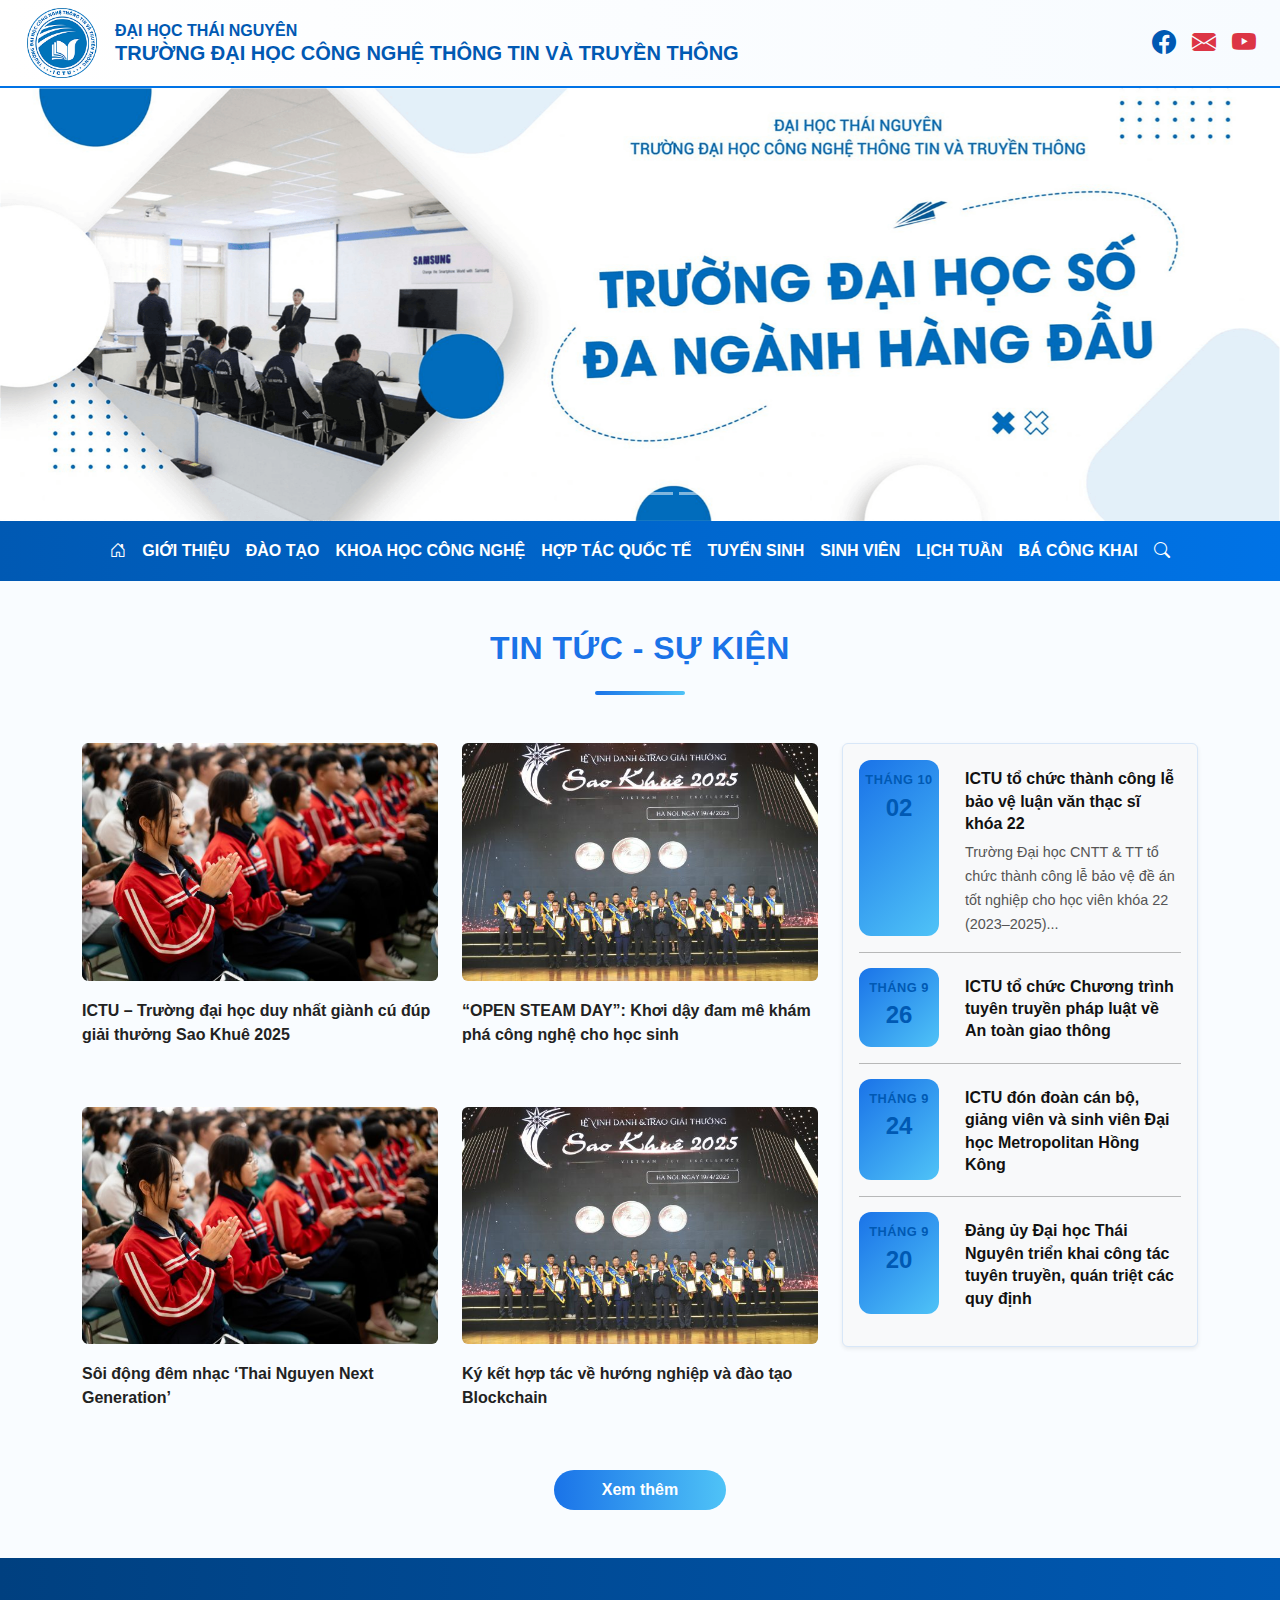
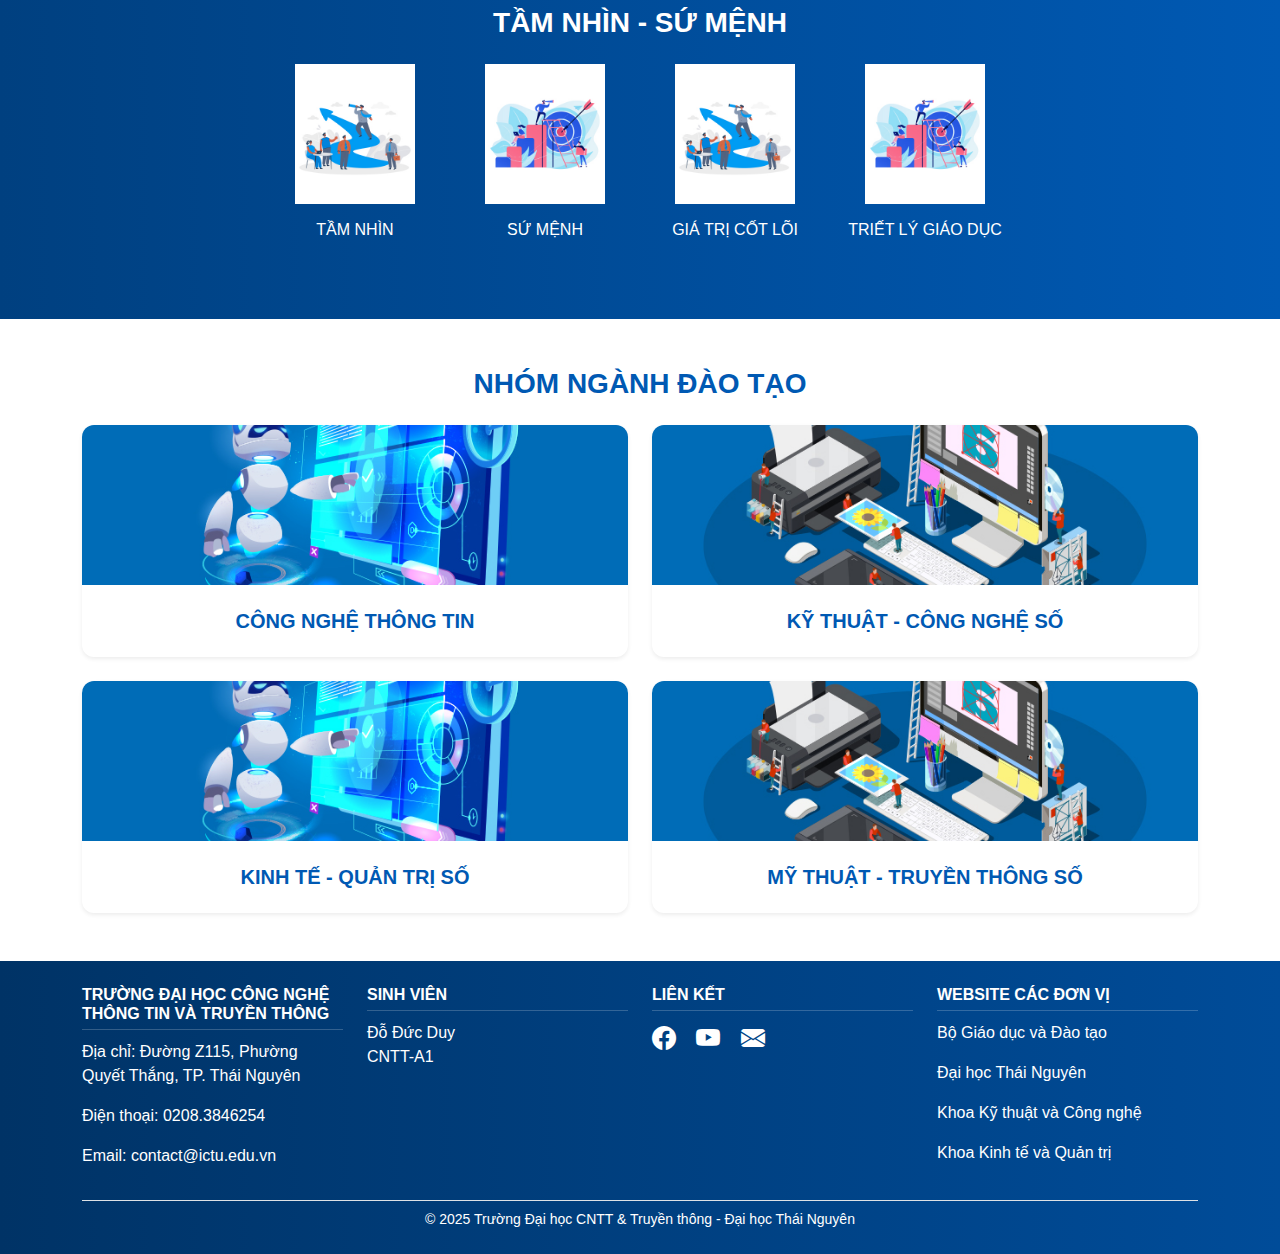
<file: DoDucDuyA1-CNTT/index.html>
<!DOCTYPE html>
<html lang="vi">

<head>
    <meta charset="UTF-8">
    <meta name="viewport" content="width=device-width, initial-scale=1.0">
    <title>Đại học CNTT & Truyền thông - Đại học Thái Nguyên</title>
    <link href="https://cdn.jsdelivr.net/npm/bootstrap@5.3.3/dist/css/bootstrap.min.css" rel="stylesheet">
    <link href="https://cdn.jsdelivr.net/npm/bootstrap-icons@1.11.3/font/bootstrap-icons.css" rel="stylesheet">
    <link rel="stylesheet" href="style.css">
</head>

<body>

    <header class="top-header py-2 px-4 d-flex flex-column flex-md-row justify-content-between align-items-center">
        <div class="d-flex flex-column flex-md-row align-items-center text-center text-md-start">
            <img src="./img/logo.png" alt="Logo" class="logo me-md-3 mb-2 mb-md-0" style="height: 70px;">
            <div>
                <h6 class="m-0 fw-bold text-primary">ĐẠI HỌC THÁI NGUYÊN</h6>
                <h5 class="m-0 fw-bold text-primary">TRƯỜNG ĐẠI HỌC CÔNG NGHỆ THÔNG TIN VÀ TRUYỀN THÔNG</h5>
            </div>
        </div>

        <div class="d-flex align-items-center gap-3 mt-2 mt-md-0">
            <a href="#"><i class="bi bi-facebook text-primary fs-4"></i></a>
            <a href="#"><i class="bi bi-envelope-fill text-danger fs-4"></i></a>
            <a href="#"><i class="bi bi-youtube text-danger fs-4"></i></a>
        </div>
    </header>


    <div>
        <div id="heroCarousel" class="carousel slide" data-bs-ride="carousel" data-bs-interval="3000">
            <div class="carousel-inner">
                <div class="carousel-item active">
                    <img src="./img/1.4.png" class="d-block w-100" alt="Slide 1">
                </div>
                <div class="carousel-item">
                    <img src="./img/1.2.jpg" class="d-block w-100" alt="Slide 2">
                </div>
                <div class="carousel-item">
                    <img src="./img/1.3.png" class="d-block w-100" alt="Slide 3">
                </div>
                <div class="carousel-item">
                    <img src="./img/logo1.jpg" class="d-block w-100" alt="Slide 4">
                </div>
            </div>

            <button class="carousel-control-prev" type="button" data-bs-target="#heroCarousel" data-bs-slide="prev">
                <span class="carousel-control-prev-icon" aria-hidden="true"></span>
                <span class="visually-hidden">Previous</span>
            </button>
            <button class="carousel-control-next" type="button" data-bs-target="#heroCarousel" data-bs-slide="next">
                <span class="carousel-control-next-icon" aria-hidden="true"></span>
                <span class="visually-hidden">Next</span>
            </button>

            <div class="carousel-indicators">
                <button type="button" data-bs-target="#heroCarousel" data-bs-slide-to="0" class="active"
                    aria-current="true"></button>
                <button type="button" data-bs-target="#heroCarousel" data-bs-slide-to="1"></button>
                <button type="button" data-bs-target="#heroCarousel" data-bs-slide-to="2"></button>
                <button type="button" data-bs-target="#heroCarousel" data-bs-slide-to="3"></button>
            </div>
        </div>

    </div>

    <nav class="navbar navbar-expand-lg navbar-dark bg-primary">
        <div class="container">
            <button class="navbar-toggler" type="button" data-bs-toggle="collapse" data-bs-target="#mainMenu">
                <span class="navbar-toggler-icon"></span>
            </button>
            <div class="collapse navbar-collapse justify-content-center" id="mainMenu">
                <ul class="navbar-nav fw-bold text-uppercase">
                    <li class="nav-item"><a class="nav-link active" href="#"><i class="bi bi-house-door"></i></a></li>
                    <li class="nav-item"><a class="nav-link" href="#">Giới thiệu</a></li>
                    <li class="nav-item"><a class="nav-link" href="#">Đào tạo</a></li>
                    <li class="nav-item"><a class="nav-link" href="#">Khoa học công nghệ</a></li>
                    <li class="nav-item"><a class="nav-link" href="#">Hợp tác quốc tế</a></li>
                    <li class="nav-item"><a class="nav-link" href="#">Tuyển sinh</a></li>
                    <li class="nav-item"><a class="nav-link" href="#">Sinh viên</a></li>
                    <li class="nav-item"><a class="nav-link" href="#">Lịch tuần</a></li>
                    <li class="nav-item"><a class="nav-link" href="#">Bá công khai</a></li>
                    <li class="nav-item"><a class="nav-link" href="#"><i class="bi bi-search"></i></a></li>
                </ul>
            </div>
        </div>
    </nav>

    <section class="news-section py-5">
        <div class="container">
            <h2 class="text-center fw-bold text-uppercase mb-4 text-primary">Tin tức - Sự kiện</h2>
            <div class="underline mx-auto mb-5"></div>

            <div class="row g-4">
                <!-- Cột trái: Tin nổi bật -->
                <div class="col-lg-8">
                    <div class="row g-4">
                        <div class="col-md-6">
                            <img src="./img/2.jpg" class="img-fluid rounded" alt="">
                            <p class="mt-2 fw-semibold">ICTU – Trường đại học duy nhất giành cú đúp giải thưởng Sao Khuê
                                2025</p>
                        </div>
                        <div class="col-md-6">
                            <img src="./img/2.1.jpeg" class="img-fluid rounded" alt="">
                            <p class="mt-2 fw-semibold">“OPEN STEAM DAY”: Khơi dậy đam mê khám phá công nghệ cho học
                                sinh</p>
                        </div>
                        <div class="col-md-6">
                            <img src="./img/2.jpg" class="img-fluid rounded" alt="">
                            <p class="mt-2 fw-semibold">Sôi động đêm nhạc ‘Thai Nguyen Next Generation’</p>
                        </div>
                        <div class="col-md-6">
                            <img src="./img/2.1.jpeg" class="img-fluid rounded" alt="">
                            <p class="mt-2 fw-semibold">Ký kết hợp tác về hướng nghiệp và đào tạo Blockchain</p>
                        </div>
                    </div>
                </div>

                <!-- Cột phải: Tin ngắn -->
                <div class="col-lg-4">
                    <div class="news-list p-3 shadow-sm bg-light rounded">
                        <div class="d-flex mb-3">
                            <div class="date-box text-center me-3">
                                <div class="month fw-bold text-primary">THÁNG 10</div>
                                <div class="day fw-bold fs-4 text-primary">02</div>
                            </div>
                            <div>
                                <p class="fw-semibold mb-1">ICTU tổ chức thành công lễ bảo vệ luận văn thạc sĩ khóa 22
                                </p>
                                <small>Trường Đại học CNTT & TT tổ chức thành công lễ bảo vệ đề án tốt nghiệp cho học
                                    viên khóa 22 (2023–2025)...</small>
                            </div>
                        </div>
                        <hr>
                        <div class="d-flex mb-3">
                            <div class="date-box text-center me-3">
                                <div class="month fw-bold text-primary">THÁNG 9</div>
                                <div class="day fw-bold fs-4 text-primary">26</div>
                            </div>
                            <div>
                                <p class="fw-semibold mb-1">ICTU tổ chức Chương trình tuyên truyền pháp luật về An toàn
                                    giao thông</p>
                            </div>
                        </div>
                        <hr>
                        <div class="d-flex mb-3">
                            <div class="date-box text-center me-3">
                                <div class="month fw-bold text-primary">THÁNG 9</div>
                                <div class="day fw-bold fs-4 text-primary">24</div>
                            </div>
                            <div>
                                <p class="fw-semibold mb-1">ICTU đón đoàn cán bộ, giảng viên và sinh viên Đại học
                                    Metropolitan Hồng Kông</p>
                            </div>
                        </div>
                        <hr>
                        <div class="d-flex mb-3">
                            <div class="date-box text-center me-3">
                                <div class="month fw-bold text-primary">THÁNG 9</div>
                                <div class="day fw-bold fs-4 text-primary">20</div>
                            </div>
                            <div>
                                <p class="fw-semibold mb-1">Đảng ủy Đại học Thái Nguyên triển khai công tác tuyên
                                    truyền, quán triệt các quy định</p>
                            </div>
                        </div>
                    </div>
                </div>
            </div>

            <!-- Nút Xem thêm -->
            <div class="text-center mt-4">
                <a href="#" class="btn btn-primary px-5 py-2 fw-semibold">Xem thêm</a>
            </div>
        </div>
    </section>

    <section class="vision-mission text-center text-white py-5"
        style="background: linear-gradient(to right, #004080, #0059b3);">
        <div class="container">
            <h3 class="fw-bold mb-4 text-uppercase">TẦM NHÌN - SỨ MỆNH</h3>
            <div class="row justify-content-center">
                <div class="col-md-2 col-6 mb-4">
                    <div class="card border-0 bg-transparent text-white">
                        <img src="./img/3.1.jpg" class="card-img-top mb-3" alt="Tầm nhìn">
                        <h6>TẦM NHÌN</h6>
                    </div>
                </div>
                <div class="col-md-2 col-6 mb-4">
                    <div class="card border-0 bg-transparent text-white">
                        <img src="./img/3.jpg" class="card-img-top mb-3" alt="Sứ mệnh">
                        <h6>SỨ MỆNH</h6>
                    </div>
                </div>
                <div class="col-md-2 col-6 mb-4">
                    <div class="card border-0 bg-transparent text-white">
                        <img src="./img/3.1.jpg" class="card-img-top mb-3" alt="Giá trị cốt lõi">
                        <h6>GIÁ TRỊ CỐT LÕI</h6>
                    </div>
                </div>
                <div class="col-md-2 col-6 mb-4">
                    <div class="card border-0 bg-transparent text-white">
                        <img src="./img/3.jpg" class="card-img-top mb-3" alt="Triết lý giáo dục">
                        <h6>TRIẾT LÝ GIÁO DỤC</h6>
                    </div>
                </div>
            </div>
        </div>
    </section>

    <section class="majors py-5 text-center">
        <div class="container">
            <h3 class="fw-bold mb-4 text-uppercase text-primary">NHÓM NGÀNH ĐÀO TẠO</h3>

            <div class="row g-4 justify-content-center">
                <div class="col-md-6 col-sm-12">
                    <div class="card border-0 shadow-sm h-100">
                        <img src="./img/4.jpg" class="card-img-top img-fluid" alt="CNTT">
                        <div class="card-body">
                            <h5 class="mt-2 fw-bold text-primary">CÔNG NGHỆ THÔNG TIN</h5>
                        </div>
                    </div>
                </div>

                <div class="col-md-6 col-sm-12">
                    <div class="card border-0 shadow-sm h-100">
                        <img src="./img/4.1.jpg" class="card-img-top img-fluid" alt="Kỹ thuật">
                        <div class="card-body">
                            <h5 class="mt-2 fw-bold text-primary">KỸ THUẬT - CÔNG NGHỆ SỐ</h5>
                        </div>
                    </div>
                </div>

                <div class="col-md-6 col-sm-12">
                    <div class="card border-0 shadow-sm h-100">
                        <img src="./img/4.jpg" class="card-img-top img-fluid" alt="Kinh tế số">
                        <div class="card-body">
                            <h5 class="mt-2 fw-bold text-primary">KINH TẾ - QUẢN TRỊ SỐ</h5>
                        </div>
                    </div>
                </div>

                <div class="col-md-6 col-sm-12">
                    <div class="card border-0 shadow-sm h-100">
                        <img src="./img/4.1.jpg" class="card-img-top img-fluid" alt="Mỹ thuật số">
                        <div class="card-body">
                            <h5 class="mt-2 fw-bold text-primary">MỸ THUẬT - TRUYỀN THÔNG SỐ</h5>
                        </div>
                    </div>
                </div>
            </div>
        </div>
    </section>


    <footer class="text-white py-4" style="background-color: #004070;">
        <div class="container">
            <div class="row">
                <div class="col-md-3">
                    <h6 class="fw-bold">TRƯỜNG ĐẠI HỌC CÔNG NGHỆ THÔNG TIN VÀ TRUYỀN THÔNG</h6>
                    <p>Địa chỉ: Đường Z115, Phường Quyết Thắng, TP. Thái Nguyên</p>
                    <p>Điện thoại: 0208.3846254</p>
                    <p>Email: contact@ictu.edu.vn</p>
                </div>

                <div class="col-md-3">
                    <h6 class="fw-bold">SINH VIÊN</h6>
                    <ul class="list-unstyled">
                        <li><a href="#" class="text-white text-decoration-none">Đỗ Đức Duy</a></li>
                        <li><a href="#" class="text-white text-decoration-none">CNTT-A1</a></li>
                    </ul>
                </div>
                <div class="col-md-3">
                    <h6 class="fw-bold">LIÊN KẾT</h6>
                    <a href="#" class="text-white me-3"><i class="bi bi-facebook fs-4"></i></a>
                    <a href="#" class="text-white me-3"><i class="bi bi-youtube fs-4"></i></a>
                    <a href="#" class="text-white"><i class="bi bi-envelope-fill fs-4"></i></a>
                </div>
                <div class="col-md-3">
                    <h6 class="fw-bold">WEBSITE CÁC ĐƠN VỊ</h6>
                    <p>Bộ Giáo dục và Đào tạo</p>
                    <p>Đại học Thái Nguyên</p>
                    <p>Khoa Kỹ thuật và Công nghệ</p>
                    <p>Khoa Kinh tế và Quản trị</p>
                </div>
            </div>
            <div class="text-center mt-3 border-top pt-2 small">
                © 2025 Trường Đại học CNTT & Truyền thông - Đại học Thái Nguyên
            </div>
        </div>
    </footer>

    <script src="https://cdn.jsdelivr.net/npm/bootstrap@5.3.3/dist/js/bootstrap.bundle.min.js"></script>
</body>

</html>
</file>
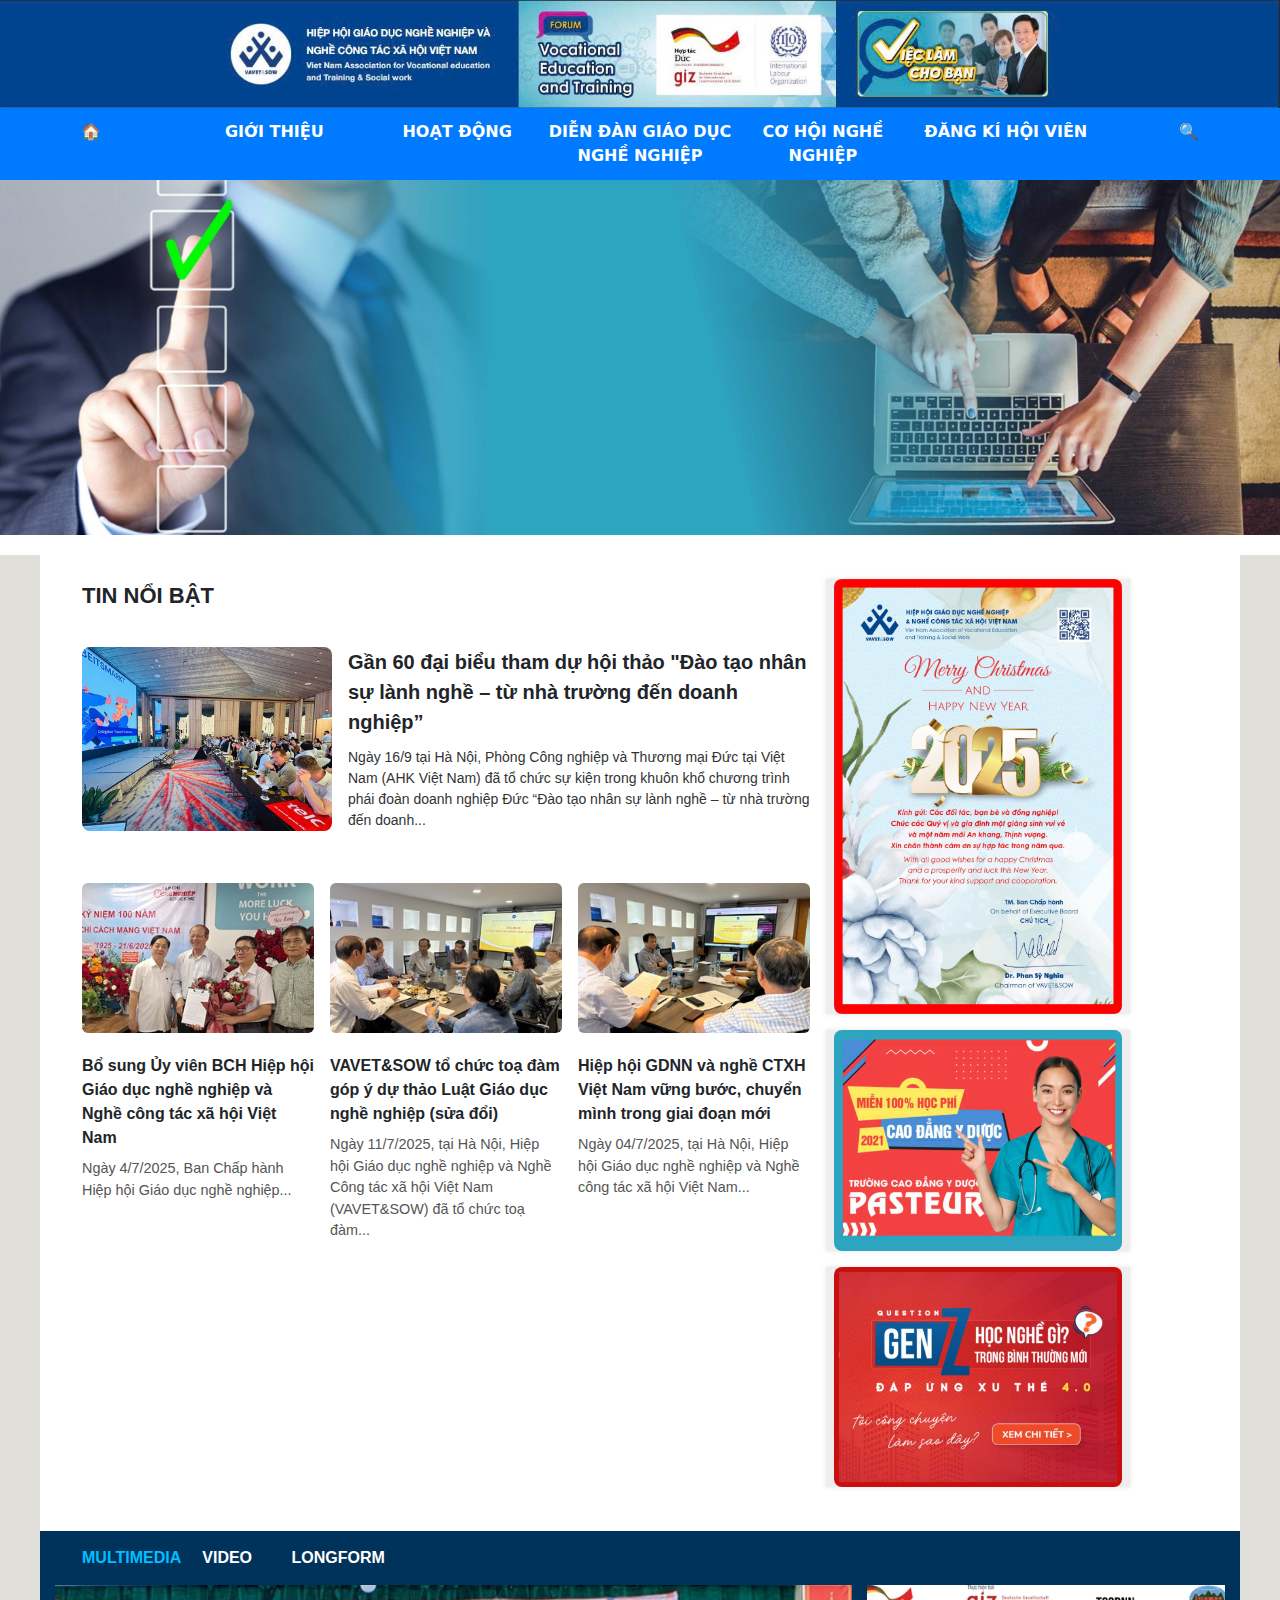
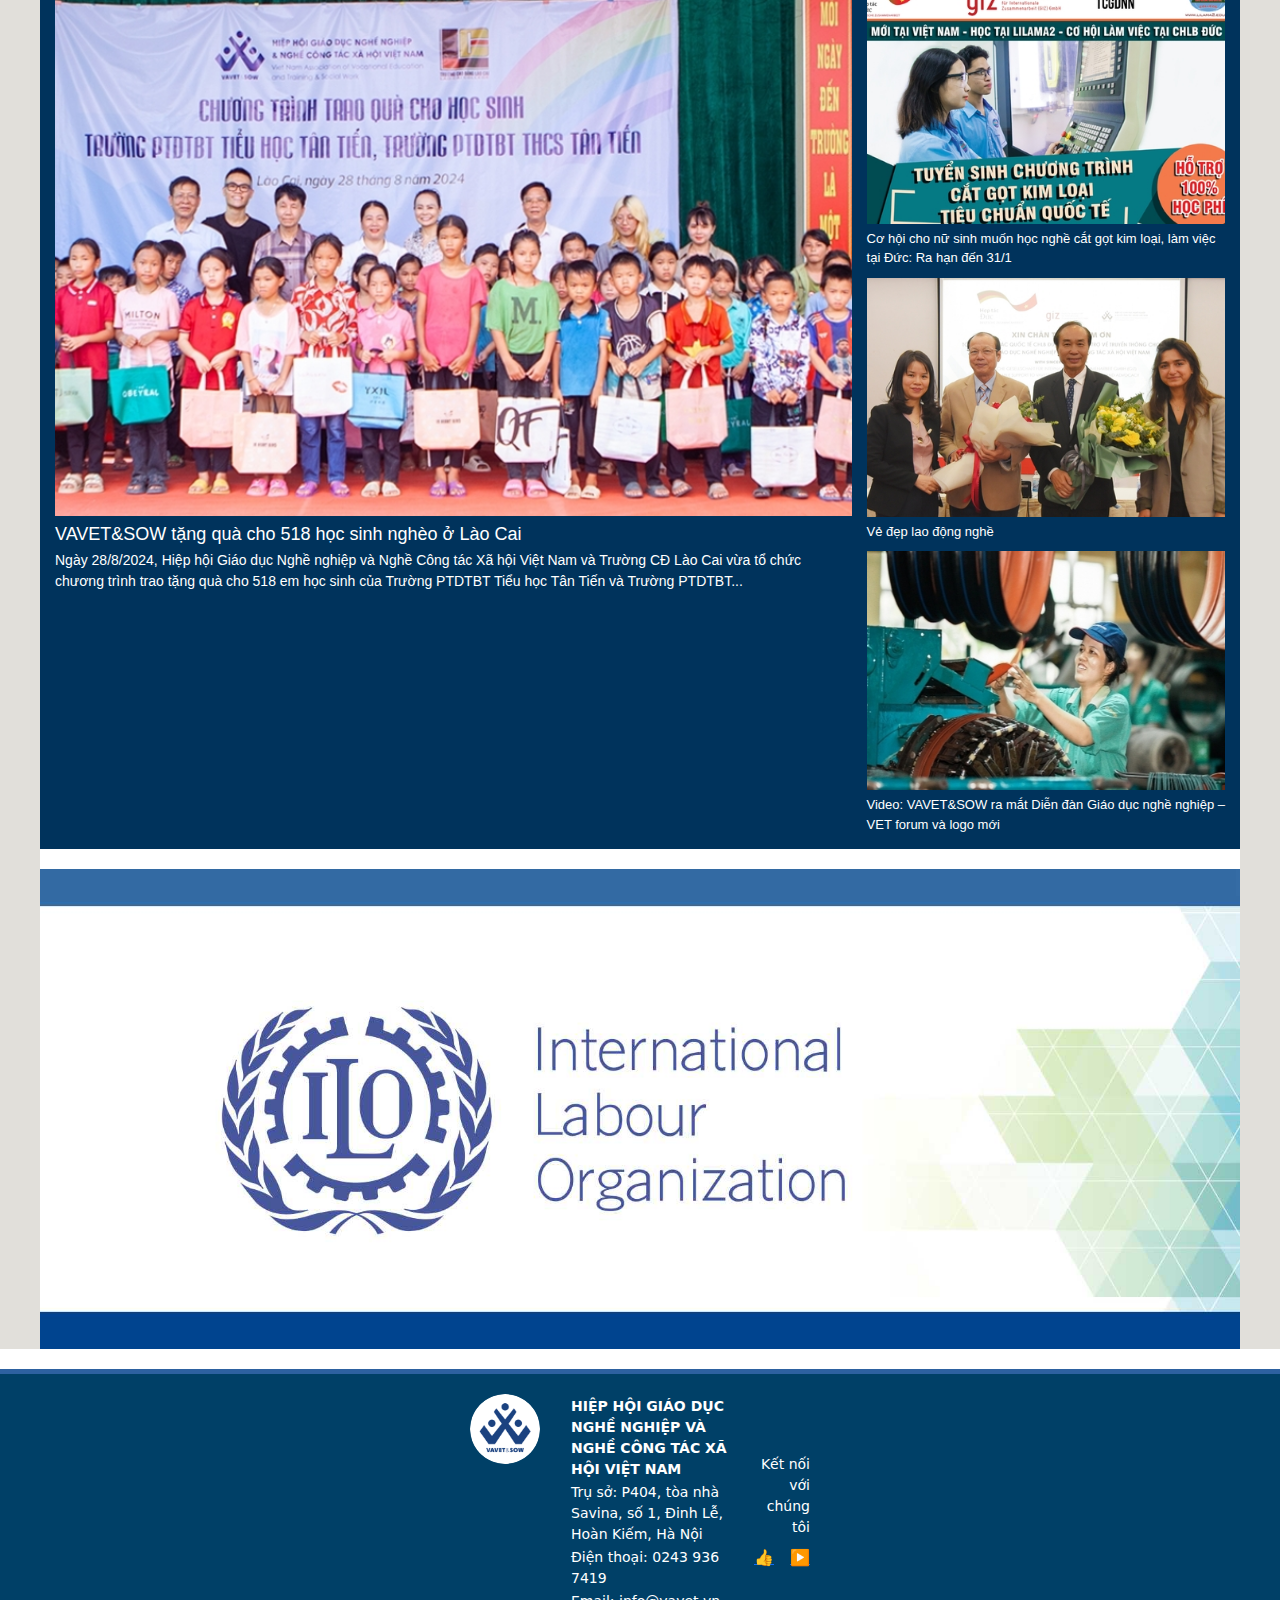
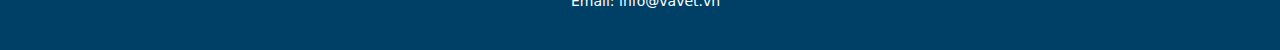
<file: Baikiemtra/kiemtra.html>
<!DOCTYPE html>
<html lang="vi">

<head>
    <meta charset="UTF-8">
    <meta name="viewport" content="width=device-width, initial-scale=1.0">
    <title>Hiệp hội giáo dục và nghề nghiệp</title>
    <link href="https://cdn.jsdelivr.net/npm/bootstrap@5.3.3/dist/css/bootstrap.min.css" rel="stylesheet">
    <script src="https://cdn.jsdelivr.net/npm/bootstrap@5.3.3/dist/js/bootstrap.bundle.min.js"></script>
    <link rel="stylesheet" href="style.css">
</head>

<body>
    <div class="banner container-fluid">
        <div class="row">
            <div class="col-12 p-0">
                <img src="1.jpg" alt="" class="img-fluid">
            </div>
        </div>
    </div>
    <div class="menu">
        <ul>
            <li><a href="#">🏠</a></li>
            <li><a href="#">GIỚI THIỆU</a></li>
            <li><a href="#">HOẠT ĐỘNG</a></li>
            <li><a href="#">DIỄN ĐÀN GIÁO DỤC NGHỀ NGHIỆP</a></li>
            <li><a href="#">CƠ HỘI NGHỀ NGHIỆP</a></li>
            <li><a href="#">ĐĂNG KÍ HỘI VIÊN</a></li>
            <li><a href="#">🔍</a></li>
        </ul>
    </div>

    <div class="banner container-fluid">
        <div class="row">
            <div class="col-12 p-0">
                <img src="3.jpg" alt="" class="img-fluid">
            </div>
        </div>
    </div>

    <div class="body1">
        <div class="box-container">
            <!-- Bên trái -->
            <div class="container my-4">
                <div class="row">
                    <!-- Bên trái -->
                    <div class="col-md-8 col-12 box-left">
                        <div class="box-heading">TIN NỔI BẬT</div>

                        <!-- Tin nổi bật -->
                        <div class="box-top-news d-flex flex-column flex-md-row">
                            <img src="4.jpg" alt="" class="img-fluid me-md-3 mb-3 mb-md-0" style="width: 250px;">
                            <div class="box-top-text">
                                <div class="box-top-title">
                                    Gần 60 đại biểu tham dự hội thảo "Đào tạo nhân sự lành nghề – từ nhà trường đến
                                    doanh nghiệp”
                                </div>
                                <div class="box-top-desc">
                                    Ngày 16/9 tại Hà Nội, Phòng Công nghiệp và Thương mại Đức tại Việt Nam (AHK Việt
                                    Nam) đã tổ
                                    chức sự kiện trong khuôn khổ chương trình phái đoàn doanh nghiệp Đức “Đào tạo nhân
                                    sự lành
                                    nghề – từ nhà trường đến doanh...
                                </div>
                            </div>
                        </div>

                        <!-- 3 tin nhỏ -->
                        <div class="box-grid row mt-3 g-3">
                            <div class="col-md-4 col-sm-6 col-12 box-small-news">
                                <img src="5.jpg" alt="" class="img-fluid mb-2">
                                <div class="box-small-title">
                                    Bổ sung Ủy viên BCH Hiệp hội Giáo dục nghề nghiệp và Nghề công tác xã hội Việt Nam
                                </div>
                                <div class="box-small-desc">
                                    Ngày 4/7/2025, Ban Chấp hành Hiệp hội Giáo dục nghề nghiệp...
                                </div>
                            </div>

                            <div class="col-md-4 col-sm-6 col-12 box-small-news">
                                <img src="6.jpg" alt="" class="img-fluid mb-2">
                                <div class="box-small-title">
                                    VAVET&SOW tổ chức toạ đàm góp ý dự thảo Luật Giáo dục nghề nghiệp (sửa đổi)
                                </div>
                                <div class="box-small-desc">
                                    Ngày 11/7/2025, tại Hà Nội, Hiệp hội Giáo dục nghề nghiệp và Nghề Công tác xã hội
                                    Việt Nam (VAVET&SOW) đã tổ chức toạ đàm...
                                </div>
                            </div>

                            <div class="col-md-4 col-sm-6 col-12 box-small-news">
                                <img src="7.jpg" alt="" class="img-fluid mb-2">
                                <div class="box-small-title">
                                    Hiệp hội GDNN và nghề CTXH Việt Nam vững bước, chuyển mình trong giai đoạn mới
                                </div>
                                <div class="box-small-desc">
                                    Ngày 04/7/2025, tại Hà Nội, Hiệp hội Giáo dục nghề nghiệp và Nghề công tác xã hội
                                    Việt Nam...
                                </div>
                            </div>
                        </div>
                    </div>
                    <!-- Bên phải -->
                    <div class="col-md-4 col-12 box-right">
                        <div class="row g-3">
                            <div class="col-12 box-banner">
                                <img src="8.jpg" alt="" class="img-fluid">
                            </div>
                            <div class="col-12 box-banner">
                                <img src="9.jpg" alt="" class="img-fluid">
                            </div>
                            <div class="col-12 box-banner">
                                <img src="10.jpg" alt="" class="img-fluid">
                            </div>
                        </div>
                    </div>
                </div>
            </div>
            <div class="multimedia-container">
                <!-- Thanh menu -->
                <div class="multimedia-menu container">
                    <div class="row text-center">
                        <div class="col-4 menu-item active">MULTIMEDIA</div>
                        <div class="col-4 menu-item">VIDEO</div>
                        <div class="col-4 menu-item">LONGFORM</div>
                    </div>
                </div>
                <!-- Nội dung chính -->
                <div class="multimedia-content">
                    <!-- Tin lớn -->
                    <div class="multimedia-main">
                        <img src="11.jpg" alt="Main News">
                        <div class="multimedia-main-text">
                            <h3>VAVET&SOW tặng quà cho 518 học sinh nghèo ở Lào Cai</h3>
                            <p>Ngày 28/8/2024, Hiệp hội Giáo dục Nghề nghiệp và Nghề Công tác Xã hội Việt Nam và Trường
                                CĐ Lào Cai vừa tổ chức chương trình trao tặng quà cho 518 em học sinh của Trường PTDTBT
                                Tiểu học Tân Tiến và Trường PTDTBT...</p>
                        </div>
                    </div>
                    <!-- Tin nhỏ -->
                    <div class="multimedia-side">
                        <div class="multimedia-item">
                            <img src="12.jpeg" alt="News 1">
                            <p>Cơ hội cho nữ sinh muốn học nghề cắt gọt kim loại, làm việc tại Đức: Ra hạn đến 31/1</p>
                        </div>
                        <div class="multimedia-item">
                            <img src="13.jpg" alt="News 2">
                            <p>Vẻ đẹp lao động nghề</p>
                        </div>
                        <div class="multimedia-item">
                            <img src="14.jpeg" alt="News 3">
                            <p>Video: VAVET&SOW ra mắt Diễn đàn Giáo dục nghề nghiệp – VET forum và logo mới</p>
                        </div>
                    </div>
                </div>
            </div>
            <div>
                <img class="image2" src="15.jpg" alt="News 1">
            </div>
        </div>
    </div>
    </div>
    </div>
</body>
<footer>
    <div class="custom-footer">
        <div class="footer-container container">
            <!-- Grid 1: Bên trái -->
            <div class="row mb-3">
                <div class="footer-left col-12 d-flex align-items-start">
                    <img src="logo-nen-trang_1639035360.png" alt="Logo" class="footer-logo me-3">
                    <div class="footer-info">
                        <p><strong>HIỆP HỘI GIÁO DỤC NGHỀ NGHIỆP VÀ NGHỀ CÔNG TÁC XÃ HỘI VIỆT NAM</strong></p>
                        <p>Trụ sở: P404, tòa nhà Savina, số 1, Đinh Lễ, Hoàn Kiếm, Hà Nội</p>
                        <p>Điện thoại: 0243 936 7419</p>
                        <p>Email: info@vavet.vn</p>
                    </div>
                </div>
            </div>
            <!-- Grid 2: Bên phải -->
            <div class="row">
                <div class="footer-right col-12 text-md-end">
                    <p>Kết nối với chúng tôi</p>
                    <div class="footer-social d-flex justify-content-md-end justify-content-center gap-3">
                        <a href="#">👍</a>
                        <a href="#">▶️</a>
                    </div>
                </div>
            </div>
        </div>
    </div>
</footer>

</html>
</file>
<file: DoDucDuyA1-CNTT/style.css>
body {
  font-family: "Roboto", "Segoe UI", Arial, sans-serif;
  background-color: #ffffff;
  margin: 0;
  padding: 0;
  color: #222;
}

.top-header {
  background: linear-gradient(to right, #ffffff, #f7fbff);
  border-bottom: 2px solid #0073e6;
}

.logo {
  width: 75px;
  height: 75px;
  object-fit: contain;
}

.navbar {
  background: linear-gradient(to right, #0059b3, #0073e6) !important;
}

.navbar .nav-link {
  color: #fff !important;
  padding: 10px 18px;
  background: none;
  border-radius: 6px;
}

.navbar .nav-link:hover {
  background-color: rgba(255, 255, 255, 0.2);
}

.news-section {
  background-color: #f9fcff;
  padding: 80px 0;
}

.news-section .underline {
  width: 90px;
  height: 4px;
  background: linear-gradient(to right, #1a73e8, #4fc3f7);
  border-radius: 3px;
}

.news-section h2 {
  color: #1a73e8 !important;
  letter-spacing: 0.5px;
}

.news-section img {
  border-radius: 10px;
  margin-bottom: 10px;
}

.news-section p {
  margin-top: 8px;
  line-height: 1.5;
}

.news-section .col-md-6 {
  margin-bottom: 20px;
}

.news-section .date-box {
  min-width: 80px;
  background: linear-gradient(135deg, #1a73e8, #4fc3f7);
  border: none;
  border-radius: 12px;
  color: #fff;
  padding: 10px 0;
}

.news-section .date-box .month {
  font-size: 0.8rem;
  font-weight: 600;
  text-transform: uppercase;
  color: #e3f2fd;
  letter-spacing: 0.5px;
}

.news-section .date-box .day {
  font-size: 1.6rem;
  font-weight: 700;
  color: #fff;
}

.news-section .news-list {
  background-color: #ffffff;
  border: 1px solid #d8e7f8;
  border-radius: 12px;
  padding: 26px;
}

.news-section .news-list .d-flex {
  gap: 10px;
}

.news-section .news-list p {
  color: #111;
  margin-bottom: 6px;
  line-height: 1.4;
}

.news-section .news-list small {
  color: #555;
  font-size: 0.9rem;
}

.news-section .news-list hr {
  margin: 15px 0;
  opacity: 0.3;
}

.news-section .btn-primary {
  background: linear-gradient(to right, #1a73e8, #4fc3f7);
  border: none;
  border-radius: 30px;
  color: #fff;
  font-weight: 600;
  padding: 10px 36px;
}

.text-primary {
  color: #0059b3 !important;
}

.vision-mission {
  background: linear-gradient(to right, #004080, #0066cc);
}

.vision-mission img {
  height: 140px;
  object-fit: contain;
  border-radius: 10px;
}

.majors img {
  height: 160px;
  object-fit: cover;
  border-top-left-radius: 12px;
  border-top-right-radius: 12px;
}

.majors .card {
  border-radius: 12px;
}

footer {
  background: linear-gradient(to right, #003366, #004c99);
  color: #fff;
}

footer h6 {
  border-bottom: 1px solid rgba(255, 255, 255, 0.2);
  padding-bottom: 6px;
  margin-bottom: 10px;
}

footer a {
  color: #fff;
  text-decoration: none;
}

footer a:hover {
  color: #ffd700;
}

@media (max-width: 768px) {
  .top-header {
    text-align: center;
  }

  .navbar .nav-link {
    padding: 8px 10px;
  }

  .vision-mission img {
    height: 110px;
  }

  .news-section {
    padding: 50px 0;
  }

  .news-section .col-md-6 {
    margin-bottom: 25px;
  }
}
</file>
<file: Baikiemtra/style.css>
body {
  width: 100%;
  max-width: 100%;
  overflow-x: hidden;
}

.banner {
  width: 100%;
}


.logo-section {
  display: flex;
  align-items: center;
  color: white;
  text-align: left;
}

.logo-section img {
  width: 70px;
  margin-right: 10px;
}

.logo-section h3 {
  margin: 0;
  font-size: 16px;
}

.logo-section p {
  margin: 0;
  font-size: 12px;
}

.banner-section img {
  max-height: 80px;
  max-width: 100%;
}

.menu {
  background-color: #007BFF;
  padding: 0;
  margin: 0;
}

.menu ul {
  list-style: none;
  display: grid;
  grid-template-columns: repeat(7, 1fr);
  margin: 0;
  padding: 0;
  width: 100%;
  flex-wrap: wrap;
  text-align: center;
}

.menu ul li {
  margin: 0;
}

.menu ul li a {
  display: block;
  color: white;
  text-decoration: none;
  padding: 12px 0;
  font-weight: bold;
  transition: 0.3s;
}

.menu ul li a:hover {
  background-color: #0056b3;
  border-radius: 0;
}


.image1 {
  max-height: 900px;
  max-width: 300%;
}

.box-container {
  display: flex;
  justify-content: space-between;
  max-width: 1200px;
  margin: 20px auto;
  gap: 20px;
  background: #fff;
  flex-wrap: wrap;
}

.box-left {
  flex: 2;
  display: flex;
  flex-direction: column;
  gap: 20px;
}

.box-top-news img {
  width: 100%;      
  max-width: 250px;
  height: auto;
  object-fit: cover;
  border-radius: 8px;
}


.box-top-news img {
  width: 60%;
  height: auto;
  object-fit: cover;
}

.box-top-text {
  flex: 1;
}

.box-top-title {
  font-size: 20px;
  font-weight: bold;
  margin-bottom: 10px;
}

.box-top-desc {
  font-size: 14px;
  line-height: 1.5;
  color: #333;
}

/* .box-grid {
  display: grid;
  grid-template-columns: repeat(auto-fit, minmax(250px, 1fr));
  gap: 15px;
} */

.box-small-news {
  display: flex;
  flex-direction: column;
  gap: 8px;
}

.box-small-news img {
  width: 100%;
  height: 150px;
  object-fit: cover;
  border-radius: 6px;
}

.box-small-title {
  font-weight: 600;
  margin-top: 5px;
}

.box-small-desc {
    font-size: 0.9rem;
    color: #555;
}

.box-right {
  flex: 1;
  display: flex;
  flex-direction: column;
  gap: 20px;
  align-items: center;
}

.box-banner {
  width: 80%;
  background: #eee;
  box-shadow: 0 0 5px rgba(0, 0, 0, 0.1);
}

.box-banner img {
  width: 100%;
  height: auto;
  border-radius: 8px;
  object-fit: cover;
}

.box-heading {
  font-size: 22px;
  font-weight: bold;
  margin-bottom: 15px;
}

.body1 {
  margin: 0;
  background: #E1DFDA;
  font-family: Arial, sans-serif;
}

.custom-footer {
  background-color: #004067;
  border-top: 5px solid #2d61a0;
  color: white;
  padding: 20px 0;
}

.footer-container {
  display: flex;
  justify-content: space-between;
  align-items: center;
  padding: 0 400px;
}

.footer-left {
  display: flex;
  margin-right: 50px;

  align-items: center;
}

.footer-logo {
  width: 70px;
  height: 70px;
  border-radius: 50%;
}

.footer-info {
  margin-left: 15px;
}

.footer-info p {
  margin: 2px 0;
  font-size: 14px;
}

.footer-right p {
  margin-bottom: 8px;
  font-size: 14px;
}

.footer-social a img {
  width: 22px;
  height: 22px;
  margin-left: 10px;
}

.multimedia-container {
  background: #00335c;
  color: white;
  padding: 15px;
  font-family: Arial, sans-serif;
}

.multimedia-menu {
  display: flex;
  gap: 20px;
  margin-bottom: 15px;
}

.multimedia-menu .menu-item {
  font-weight: bold;
}

.multimedia-menu .active {
  color: #00bfff;
}

.multimedia-content {
  display: flex;
  gap: 15px;
}

.multimedia-main {
  flex: 2;
}

.multimedia-main img {
  width: 100%;
  display: block;
  margin-bottom: 8px;
}

.multimedia-main h3 {
  margin: 5px 0;
  font-size: 18px;
  color: white;
}

.multimedia-main p {
  font-size: 14px;
  color: white;
}

.multimedia-side {
  flex: 0.9;
  display: flex;
  flex-direction: column;
  gap: 10px;
}

.multimedia-item img {
  width: 100%;
  display: block;
  margin-bottom: 5px;
}

.multimedia-item p {
  font-size: 13px;
  margin: 0;
  color: white;
}

.image2 {
  width: 100%;
}

.image3 {
  width: 100%;
}
</file>
